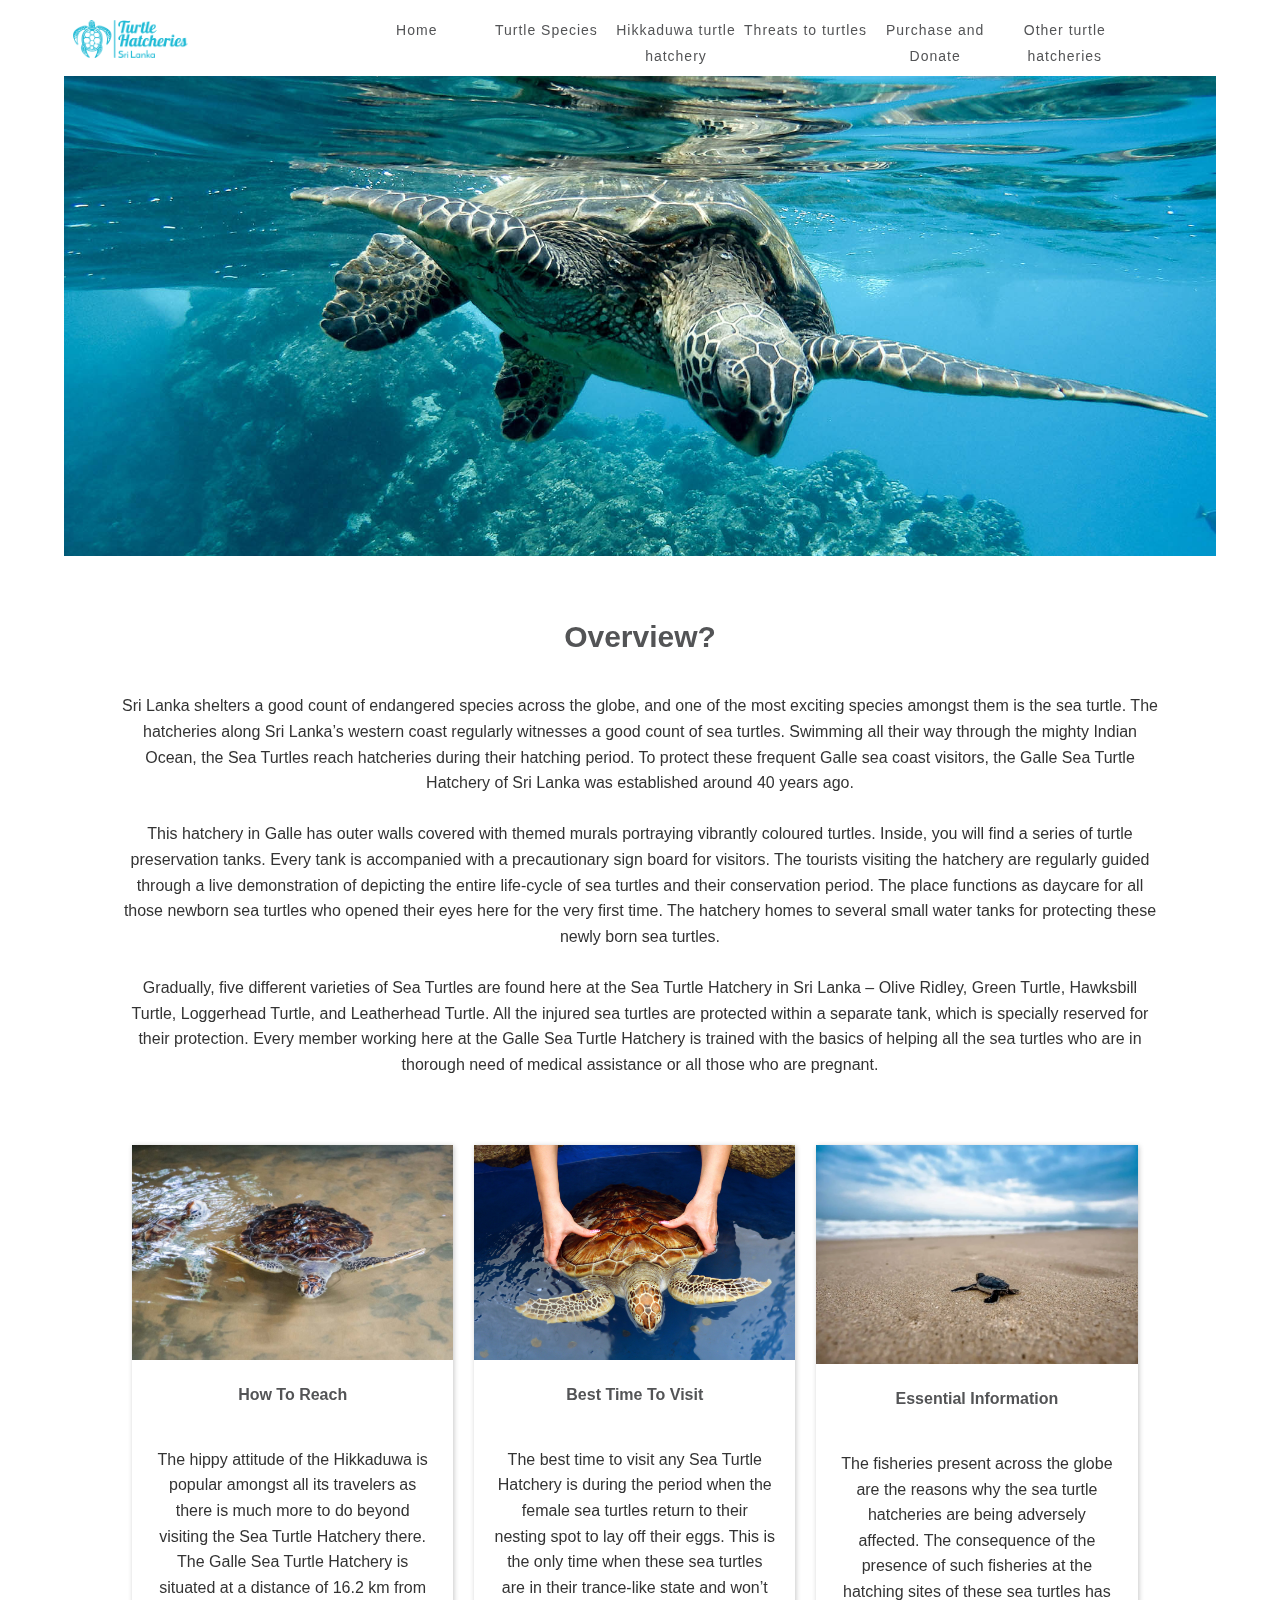
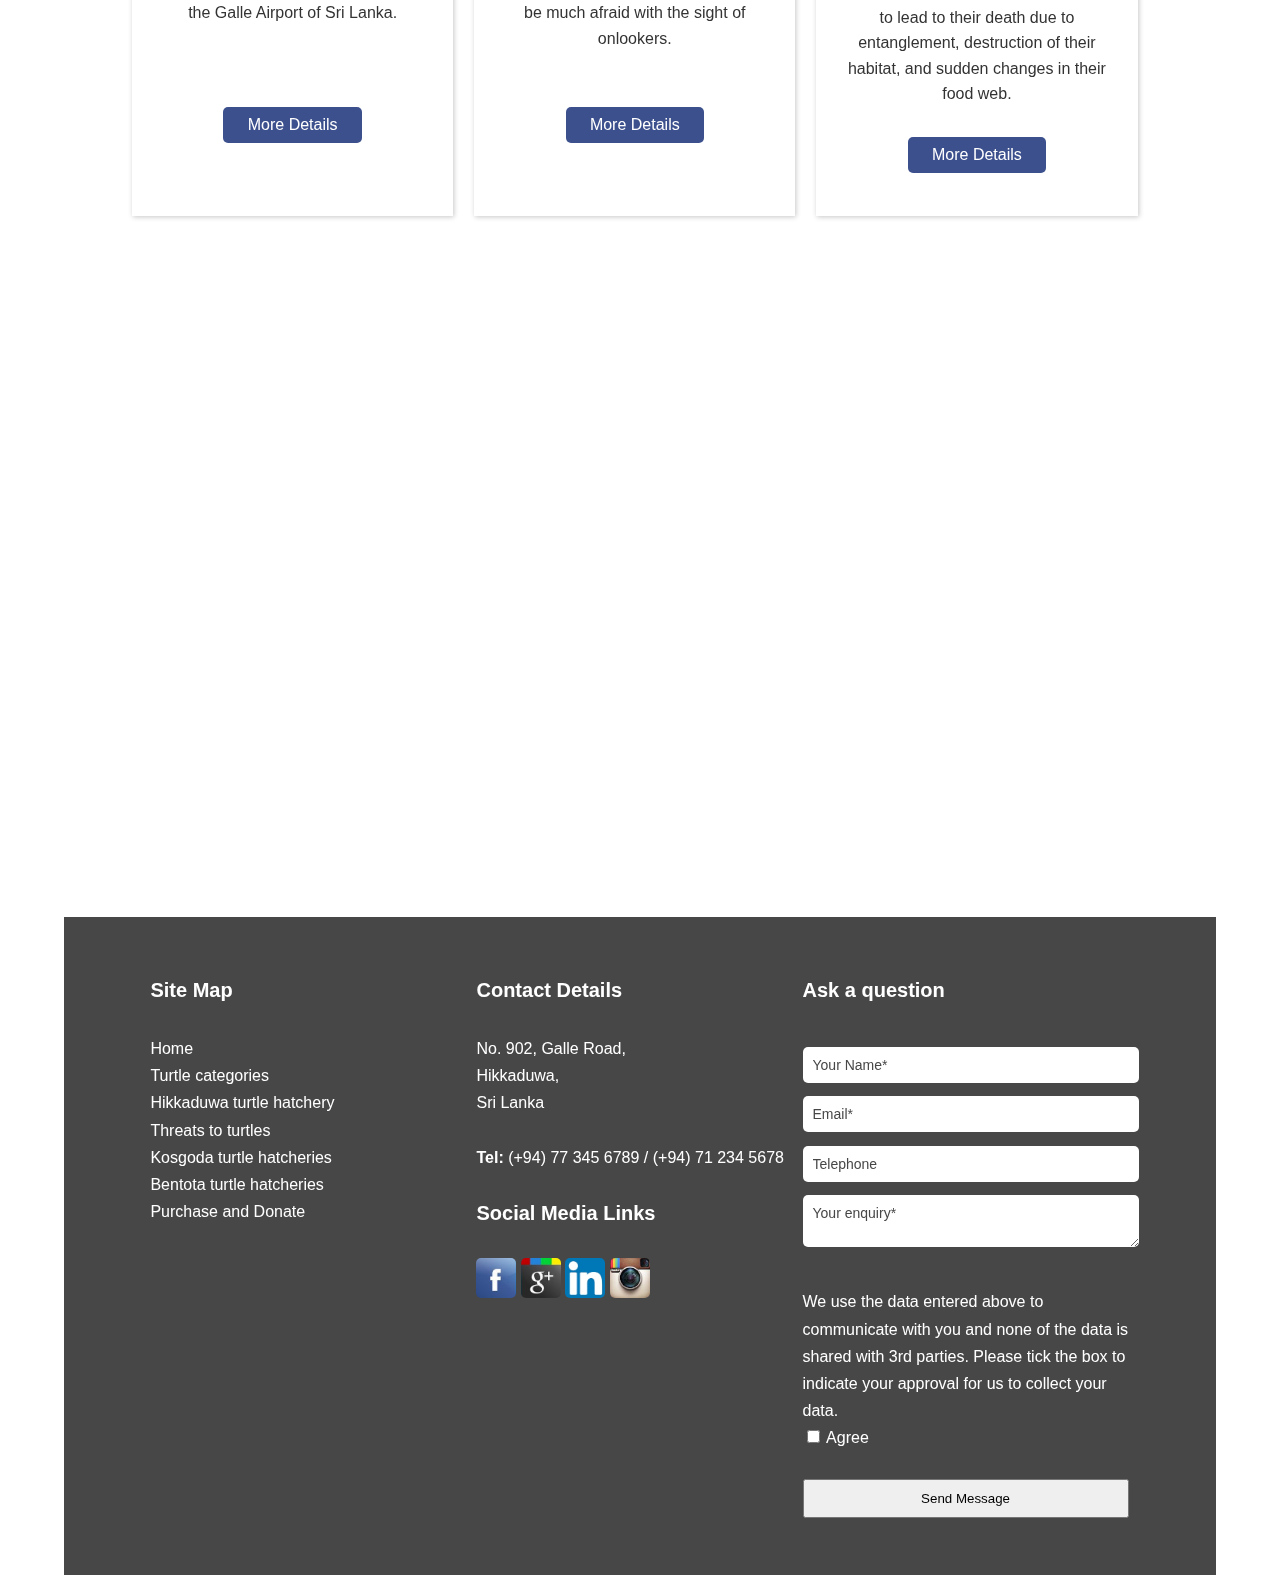
<file: index.html>
<!DOCTYPE html>
<html lang="en">
<head>
    <head>


        <meta http-equiv="Content-Type" content="text/html; charset=utf-8">
        <meta name="viewport" content="width=device-width, initial-scale=1">
        <title>Turtle hatcheries in Sri Lanka</title>
        <meta name="description" content=""/>
        <meta name="author" content="">
        <link rel="icon" href="img/favicon.png">
        <link rel="stylesheet" href="css/structure.css">
        <link rel="stylesheet" href="css/index.css">
        <style>


            
        </style>

        <script src="https://ajax.googleapis.com/ajax/libs/jquery/1.11.1/jquery.min.js"></script>
        <script src="js/responsiveslides.min.js"></script>
        

    </head>
</head>
<body>

<div id="header">
    <a href="index.html"><img class="logo"
                              src="img/logo/turtle-hatcheries-high-resolution-logo-color-on-transparent-background.png"
                              alt="irwin energy engineering company logo"></a>

    <div id="menu_but" class="container" onclick="myFunction(this)">
        <div class="bar1"></div>
        <div class="bar2"></div>
        <div class="bar3"></div>
    </div>

    <script>
        function myFunction(x) {
            x.classList.toggle("change");
        }
    </script>

<div id="nav">
    <ul>
        <li><a href="index.html">Home</a></li>
        <li><a href="turtle_categories.html">Turtle Species</a></li>
        <li><a href="hikkaduwa-turtle-hatchery.html">Hikkaduwa turtle hatchery</a></li>
        <li><a href="threats-to-turtles.html">Threats to turtles</a></li>
        <li><a href="donation.html">Purchase and Donate</a></li>
        <li id="other">
            <a onclick="showPopup()">Other turtle hatcheries</a>
            <ul id="other-content" style="display: none; position: fixed; background-color: white;">
                <li style="width: 100%; "><a style="padding: 2% 5%; text-align: left;" href="kosgoda-turtle-hatchery.html">Kosgoda turtle hatcheries</a></li>
                <li style="width: 100%"><a style="padding: 2% 5%; text-align: left;" href="bentota-turtle-hatchery.html">Bentota turtle hatcheries</a></li>
            </ul>
        </li>
        
        <script>
            function showPopup() {
                var popup = document.getElementById("other-content");
                if (popup.style.display === "none") {
                    popup.style.display = "block";
                } else {
                    popup.style.display = "none";
                }
            }

    </script>


</div>

<div class="bb_main">
    <ul class="rslides">


        <li>
            <h3 class="bb_h3_text" style="background-color: rgba(10,10,10,0.6);">Turtle hatcheries in Sri Lanka</h3>
            <p class="bb_p_text">
                <b>Explore</b><br/><br/>
                <a href="">View Details</a><br/>
                <a href="">Contact us</a>
                <a href="">Make an enquiry</a><br/>
            </p>

            <img src="img/Sea_Turtle_Banner_03.jpg" alt="">
            <!--            <img  src="img/turtle-hatcheries-in-sri-lanka.jpg" alt="">-->

        </li>


    </ul>

    <div style="position: relative;top: 0;left: 0;">

    </div>

</div><!-- bb -->


<div id="intro">
    <h1>Overview?</h1>
    <p>
        Sri Lanka shelters a good count of endangered species across the globe, and one of the most exciting species
        amongst them is the sea turtle. The hatcheries along Sri Lanka’s western coast regularly witnesses a good count
        of sea turtles. Swimming all their way through the mighty Indian Ocean, the Sea Turtles reach hatcheries during
        their hatching period. To protect these frequent Galle sea coast visitors, the Galle Sea Turtle Hatchery of Sri
        Lanka was established around 40 years ago.
        <br/>
        <br/>
        This hatchery in Galle has outer walls covered with themed murals portraying vibrantly coloured turtles. Inside,
        you will find a series of turtle preservation tanks. Every tank is accompanied with a precautionary sign board
        for visitors. The tourists visiting the hatchery are regularly guided through a live demonstration of depicting
        the entire life-cycle of sea turtles and their conservation period. The place functions as daycare for all those
        newborn sea turtles who opened their eyes here for the very first time. The hatchery homes to several small
        water tanks for protecting these newly born sea turtles.
        <br/>
        <br/>
        Gradually, five different varieties of Sea Turtles are found here at the Sea Turtle Hatchery in Sri Lanka –
        Olive Ridley, Green Turtle, Hawksbill Turtle, Loggerhead Turtle, and Leatherhead Turtle. All the injured sea
        turtles are protected within a separate tank, which is specially reserved for their protection. Every member
        working here at the Galle Sea Turtle Hatchery is trained with the basics of helping all the sea turtles who are
        in thorough need of medical assistance or all those who are pregnant.
    </p>
    <!-- <a class="but_red" href="aboutus.php">ffff</a> <a class="but_red" href="">Explore Tours</a> <a class="but_red" href="custom.php">fff</a> -->
</div><!-- intro -->

<div id="spcl_bb">


    <div class="bb_blk_img">
        <li><img src="img/Sri-Lanka-2017-422_new.jpg" alt=""></li>
        <div class="bb_desc1"><h3>How To Reach</h3>
            <p>The hippy attitude of the Hikkaduwa is popular amongst all its travelers as there is much more to do
                beyond visiting the Sea Turtle Hatchery there. The Galle Sea Turtle Hatchery is situated at a distance
                of 16.2 km from the Galle Airport of Sri Lanka.
                <br/>
                <br/>
                <br/>
            </p>
            <a class="but" href="">More Details</a>
        </div>
    </div><!-- bb blk img -->


    <div class="bb_blk_img">
        <img src="img/invite-to-paradise-sri-lanka-holidays-honeymoons-specialists-wildlife-baby-sea-turtle-hatchery-visit-habaraduwa-kosgoda-2.jpg"
             alt="">
        <div class="bb_desc1"><h3>Best Time To Visit</h3>
            <p>The best time to visit any Sea Turtle Hatchery is during the period when the female sea turtles return to
                their nesting spot to lay off their eggs. This is the only time when these sea turtles are in their
                trance-like state and won’t be much afraid with the sight of onlookers.
                <br/>
                <br/>
            </p>
            <a class="but" href="">More Details</a>
        </div>
    </div><!-- bb blk img -->


    <div class="bb_blk_img">
        <li><img src="img/babyturtle.png" alt=""></li>
        <div class="bb_desc1"><h3>Essential Information</h3>
            <p>The fisheries present across the globe are the reasons why the sea turtle hatcheries are being adversely
                affected. The consequence of the presence of such fisheries at the hatching sites of these sea turtles
                has to lead to their death due to entanglement, destruction of their habitat, and sudden changes in
                their food web.
            </p>
            <a class="but" href="">More Details</a></div>
    </div><!-- bb blk img -->


</div>
<!-- specl bb -->


<br/>
<br/>
<iframe width="100%" height="500" 
        src="https://www.youtube.com/embed/Om6WLIBJvgg">
</iframe>

<br/>
<br/>
<br/>
<br/>
<br/>


<!--Bottom section -->


<div id="footer">
    <div id="footer_pg">

        <div class="col" id="ft_nav">
            <h4>Site Map</h4>

            <ul>
                <li><a href="index.html">Home</a></li>
                <li><a href="turtle_categories.html">Turtle categories</a></li>
                <li><a href="hikkaduwa-turtle-hatchery.html">Hikkaduwa turtle hatchery</a></li>
                <li><a href="threats-to-turtles.html">Threats to turtles</a></li>
                <!--                <li><a href="">Other turtle hatcheries</a></li>-->
                <li><a href="kosgoda-turtle-hatchery.html">Kosgoda turtle hatcheries</a></li>
                <li><a href="bentota-turtle-hatchery.html">Bentota turtle hatcheries</a></li>
                <li><a href="donation.html">Purchase and Donate</a></li>
            </ul>


        </div>

        <div class="col">
            <h4>Contact Details</h4>
            No. 902, Galle Road,<br/>Hikkaduwa,<br/>Sri Lanka<br/><br/>

            <b>Tel:</b> (+94) 77 345 6789 / (+94) 71 234 5678
            <br/><br/>
            <h4>Social Media Links</h4>
            <a class="buts_social" href="" target="_blank"><img src="img/sm_fb.jpg" alt="facebook fan page icon"></a>
            <a class="buts_social"><img src="img/sm_gp.jpg" alt=""></a>
            <!--            <a class="buts_social" href="" target="_blank"><img src="img/sm_yt.jpg" alt=""></a>-->
            <a class="buts_social" href="" target="_blank"><img src="img/sm_ln.jpg" alt=""></a>
            <a class="buts_social" href="" target="_blank"><img src="img/sm_in.jpg" alt="instagram fan page icon"></a>


        </div>

        <div class="col">
            <h4 style="margin-bottom: 0;">Ask a question</h4>

            <form class="ft_form" name="cform" action="pslg.php" method="post">
                <input id="sec" type="text" name="email"><br/>
                <input name="cf3" type="text" placeholder="Your Name*" required> <br/>
                <input name="cf5" type="email" placeholder="Email*" required> <br/>
                <input name="cf6" type="text" placeholder="Telephone"><br/>
                <textarea name="cf13" placeholder="Your enquiry*"></textarea><br/>

                <input id="tkn" name="tkn" type="hidden"/>
                <br/>
                <p>We use the data entered above to communicate with you and none of the data is shared with 3rd
                    parties. Please tick the box to indicate your approval for us to collect your data.</p>
                <input type="checkbox" required> Agree
                <br/><br/>
                <input class="but" type="submit" name="post_but" value="Send Message">
            </form>
        </div>

    </div>
</div>
</body>
</html>
</file>
<file: css/structure.css>
@import url('https://fonts.googleapis.com/css?family=Comfortaa|Open+Sans+Condensed:300');

html, body, div, span, object, iframe, h1, h2, h3, h4, h5, h6, p, blockquote, pre, abbr, address, cite, code, del, dfn, em, img, ins, kbd, q, samp, small, strong, sub, var, b, i, dl, dt, dd, ol, ul, li, fieldset, form, label, legend, table, caption, tbody, tfoot, thead, tr, th, td, article, aside, canvas, details, figcaption, figure, footer, header, hgroup, menu, nav, section, summary, time, mark, audio, video {
    margin: 0;
    padding: 0;
    border: 0;
    outline: 0;
    font-size: 100%;
    vertical-align: baseline;
    background: transparent
}

a {
    margin: 0;
    padding: 0;
    font-size: 100%;
    vertical-align: baseline;
    background: transparent;
    text-decoration: none;
}

ul {
    list-style-type: none;
}

/*html,body,div,span,object,iframe,h1,h2,h3,h4,h5,h6,p,blockquote,pre,abbr,address,cite,code,del,dfn,em,img,ins,kbd,q,samp,small,strong,sub,var,b,i,dl,dt,dd,ol,ul,li,fieldset,form,label,legend,table,caption,tbody,tfoot,thead,tr,th,td,article,aside,canvas,details,figcaption,figure,footer,header,hgroup,menu,nav,section,summary,time,mark,audio,video{margin:0;padding:0;border:0;outline:0;font-size:100%;vertical-align:baseline;background:transparent}*/
/*a{margin:0;padding:0;font-size:100%;vertical-align:baseline;background:transparent;text-decoration: none;}*/
/*ul{list-style-type: none;}*/


body {
    background-color: #fff;
}

img {
    width: 100%;
    display: block;
}

body {
    font-family: sans-serif;
    color: #333;
    line-height: 160%;
    font-size: 16px;
}

#header {
    width: 90%;
    margin: auto;
    overflow: auto;
    padding: 0 5%;
    position: sticky;
    z-index: 9999;
    background-color: #fff;
    box-shadow: 0px 0px 5px #c7c7c7;
    top: 0;
}

.logo {
    width: 10%;
    float: left;
    padding: 9px;
    padding-top: 20px;
}

#menu_but {
    display: none;
    float: right;
    margin: 3% 2%;
}

.bar1, .bar2, .bar3 {
    width: 35px;
    height: 2px;
    background-color: #c7c7c7;
    margin: 6px 0;
    transition: 0.4s;
}

.change .bar1 {
    -webkit-transform: rotate(-45deg) translate(-9px, 6px);
    transform: rotate(-45deg) translate(-4px, 6px);
}

.change .bar2 {
    opacity: 0;
}

.change .bar3 {
    -webkit-transform: rotate(45deg) translate(-8px, -8px);
    transform: rotate(45deg) translate(-6px, -8px);
}


h1, h2, h3, h4 {
    color: #535456;
    line-height: 150%;
}

h1 {
    font-size: 30px;
}

h2 {
    font-size: 22px;
}

#nav {
    width: 75%;
    float: right; /*background-color: pink;*/
    font-size: 14px;
}

#nav ul {
}

#nav ul li {
    float: left;
    width: 15%; /*width:19%;*/
}

#nav a {
    display: block;
    color: #535456; /*background-color: yellow;*/
    text-align: center;
    padding: 14% 2%;
    letter-spacing: 1px;
    height: 40px;
}

#nav a:hover {
    background-color: #f2f2f2;
}

#nav a.mob_show {
    display: none;
}

.pg {
    width: 85%;
    margin: auto;
    overflow: auto;
    padding: 5%;
}

.pg h1, .pg h2, .pg h3, .pg p {
    margin-bottom: 30px;
}


#sec {
    background-color: transparent;
    margin: 0;
}

#footer {
    z-index: 23;
    background-color: #474747;
    color: #fff;
    overflow: auto;
    padding: 3% 0;
    line-height: 170%;
    clear: both;
}

#footer_pg {
    width: 85%;
    margin: auto;
    padding: 2%;
    overflow: auto;
}

#footer_pg .col {
    width: 33.3%;
    float: left;
}

#footer h4 {
    color: #fff;
    text-align: left;
    font-size: 20px;
    margin-bottom: 30px;
}

#footer a {
    color: #fff;
}

#footer a:hover {
    text-decoration: underline;
}

.ft_form button {
    background-color: #c7c7c7;
    color: #333;
    padding: 10px;
    border-radius: 5px;
    border: none;
    margin: 2% 0;
}

.ft_form input[type="text"], .ft_form input[type="email"], .ft_form textarea {
    width: 97%;
    margin: 2% 0;
    padding: 10px;
    color: #474747;
    font-size: 14px;
    border-radius: 5px;
    border: none;
    font-family: sans-serif;
}

.ft_form input[type="submit"]{
    width: 100%;
    padding: 10px;
}

::placeholder { /* Chrome, Firefox, Opera, Safari 10.1+ */
    color: #474747;
    opacity: 1; /* Firefox */
}

:-ms-input-placeholder { /* Internet Explorer 10-11 */
    color: #474747;
}

::-ms-input-placeholder { /* Microsoft Edge */
    color: #474747;
}

.buts_social {
    display: inline-block;
    width: 40px;
}

.buts_social img {
    border-radius: 5px;
}

.but:hover {
    opacity: 0.8;
}


@media only screen and (max-width: 1018px) {
    #nav a {
        font-size: 15px;
    }

}

@media only screen and (max-width: 944px) {

    #nav {
        display: none;
    }

    #menu_but {
        display: block;
    }

    #nav a.mob_show {
        display: block;
        margin-bottom: 10px;
    }

    #nav a.mob_dont_show {
        display: none;
    }

    .logo {
        width: 25%;
        float: left;
        padding: 8px 5px;
        max-width: 150px;
    }

    #nav {
        width: 100%;
        float: none; /*background-color: pink;*/
        clear: both;
    }

    #nav ul {
    }

    #nav ul li {
        float: none;
        width: 100%;
        border-bottom: 1px solid #c7c7c7;
    }

    #nav a {
        display: block;
        color: #535456;
        text-align: center;
        padding: 4% 2%;
        margin: 0 0;
    }


    #footer {
        background-color: #474747;
        color: #fff;
        overflow: auto;
        padding: 30px 0;
        line-height: 170%;
    }

    #footer_pg {
        width: 90%;
        margin: auto;
        padding: 0;
        overflow: auto;
    }

    #footer_pg .col {
        width: 97%;
        float: none;
        margin: auto;
    }

    #ft_nav {
        display: none;
    }

    #ft_note {
        text-align: center;
    }

    #footer h4 {
        margin: 30px 0;
    }
    #other{
        display: none;
    }

    #kosgoda{
        display: block;
    }

    #bentota{
        display: block;
    }
}
</file>
<file: css/index.css>
.alert {
    position: fixed;
    top: 0;
    width: 96%;
    background-color: yellow;
    font-size: 14px;
    text-align: center;
    padding: 20px 2%;
    opacity: 1;
    animation-name: alert;
    animation-duration: 5s;
    animation-fill-mode: forwards;
    z-index: 999999;
}

.msg_sent {
    background-color: #c8ffbe;
}

.msg_not_sent {
    background-color: #ffede4;
}

/* Safari 4.0 - 8.0 */
@-webkit-keyframes alert {
    0% {
        opacity: 0;
    }
    20% {
        opacity: 1;
    }
    80% {
        opacity: 1;
    }
    100% {
        opacity: 0;
        display: none;
        z-index: -999;
    }
}

/* Standard syntax */
@keyframes alert {
    0% {
        opacity: 0;
    }
    20% {
        opacity: 1;
    }
    80% {
        opacity: 1;
    }
    100% {
        opacity: 0;
        display: none;
        z-index: -999;
    }
}


#intro {
    margin: 5% 0;
    text-align: center;
}

#intro h1 {
    text-align: center;
    width: 90%;
    margin: 3% auto;
    max-width: 590px;
}

#intro p {
    text-align: center;
    width: 90%;
    margin: 3% auto;
}

.mob_dsp {
    display: none;
}

h1.mob_dsp {
    margin-top: 15%;
    text-align: center;
    font-weight: normal;
}

.grecaptcha-badge {
    z-index: 999;
}

#spcl_bb {
    clear: both;
    width: 90%;
    margin: auto;
    position: relative;
    overflow: auto;
    padding-bottom: 30px;
    text-align: center;
}


/*-----------------*/
.bb_main {
    width: 100%;
    clear: both; /*max-height: 488px;*/
    overflow: hidden;
}

.bb_main .rslides {
    z-index: 999;
    position: relative;
    list-style: none;
    overflow: hidden;
    width: 100%;
    padding: 0;
    margin: 0;
    background-color: #fff;
}

.bb_main .rslides li {
    -webkit-backface-visibility: hidden;
    position: absolute;
    display: none;
    width: 100%;
    left: 0;
    top: 0;
}

.bb_main .rslides li:first-child {
    position: relative;
    display: block;
    float: left;
}

.bb_main .rslides img {
    display: block;
    height: auto;
    float: right;
    width: 100%;
}


.bb_h3_text { /*background-color: rgba(44, 43, 72, 0.6);*/
    position: absolute;
    top: 0;
    right: 0;
    width: 35%;
    color: #fff;
    z-index: 9999;
    height: 100%;
    font-size: 35px;
    line-height: 150%;
    padding: 5%;
    display: block;
    display: none;
}

.bb_p_text {
    position: absolute;
    right: 0;
    top: 250px;
    color: #fff;
    z-index: 9999;
    font-size: 23px;
    display: block;
    width: 35%;
    padding: 0 5%;
    display: none;
}

.bb_p_text a {
    color: inherit;
    font-size: 16px;
    display: none;
}

/*-----------*/


.bb {
    margin-top: 20px;
    margin-bottom: 100px;
    overflow: auto;
}

.bb .lt {
    padding-top: 10px;
    width: 45%;
    float: left;
    min-height: 400px;
    padding-left: 7%;
}

.bb .lt .img_blk {
    width: 31%;
    float: left;
    margin: 1%;
    position: relative;
}

.bb .lt img {
    display: block;
    width: 100%;
}

.bb .lt .img_blk p {
    position: absolute;
    bottom: 0;
    background-color: #000;
    opacity: 0.7;
    color: #fff;
    width: 100%;
    text-align: center;
    padding: 3px 0;
}


/* make keyframes that tell the start state and the end state of our object */
@-webkit-keyframes fadeIn {
    from {
        opacity: 0;
    }
    to {
        opacity: 1;
    }
}

@-moz-keyframes fadeIn {
    from {
        opacity: 0;
    }
    to {
        opacity: 1;
    }
}

@keyframes fadeIn {
    from {
        opacity: 0;
    }
    to {
        opacity: 1;
    }
}

.img_blk {
    opacity: 0; /* make things invisible upon start */
    -webkit-animation: fadeIn ease-in 1; /* call our keyframe named fadeIn, use animattion ease-in and repeat it only 1 time */
    -moz-animation: fadeIn ease-in 1;
    animation: fadeIn ease-in 1;

    -webkit-animation-fill-mode: forwards; /* this makes sure that after animation is done we remain at the last keyframe value (opacity: 1)*/
    -moz-animation-fill-mode: forwards;
    animation-fill-mode: forwards;

    -webkit-animation-duration: 3s;
    -moz-animation-duration: 3s;
    animation-duration: 3s;
}

/*.fade-in.blk_one {
  -webkit-animation-delay: 0s;
  -moz-animation-delay: 0s;
  animation-delay: 0s;
}

.fade-in.blk_two {
  -webkit-animation-delay: 0.2s;
  -moz-animation-delay:0.2s;
  animation-delay: 0.2s;
}

.fade-in.blk_three {
  -webkit-animation-delay: 0.4s;
  -moz-animation-delay: 0.4s;
  animation-delay: 0.4s;
}



.fade-in.blk_four {
  -webkit-animation-delay: 0.6s;
  -moz-animation-delay: 0.6s;
  animation-delay: 0.6s;
}

.fade-in.blk_five {
  -webkit-animation-delay: 0.8s;
  -moz-animation-delay:0.8s;
  animation-delay: 0.8s;
}

.fade-in.blk_six {
  -webkit-animation-delay: 1s;
  -moz-animation-delay: 1s;
  animation-delay: 1s;
}


.fade-in.blk_seven{
  -webkit-animation-delay: 1.2s;
  -moz-animation-delay: 1.2s;
  animation-delay: 1.2s;
}

.fade-in.blk_eight {
  -webkit-animation-delay: 1.4s;
  -moz-animation-delay:1.4s;
  animation-delay: 1.4s;
}

.fade-in.blk_nine {
  -webkit-animation-delay: 1.6s;
  -moz-animation-delay: 1.6s;
  animation-delay: 1.6s;
}*/


.bb .rt {
    padding-top: 10px;
    width: 48%;
    float: right; /*background: #f2f2f2;*/
    min-height: 400px;
    position: relative;
    overflow: hidden;
}

.item-1, .item-2, .item-3 {
    position: absolute;
    display: block;
    top: 20%;
    width: 60%;
    animation-duration: 30s;
    animation-timing-function: ease-in-out;
    animation-iteration-count: infinite;
    overflow: hidden;
}

.item-4 {
    position: absolute;
    display: block;
    top: 20%;
    width: 60%;
    animation-duration: 30s;
    animation-timing-function: ease-in-out;
    animation-iteration-count: infinite;
    overflow: hidden;
}

/*
.item-1{
  animation-name: anim-1;
}

.item-2{
  animation-name: anim-2;
}

.item-3{
  animation-name: anim-3;
}



@keyframes anim-1 {
  0%, 8.3% { right: -100%; opacity: 0; }
  8.3%,25% { right: 25%; opacity: 1; }
  33.33%, 100% {opacity: 0; }
}

@keyframes anim-2 {
  0%, 33.33% { right: -100%; opacity: 0; }
  41.63%, 58.29% { right: 25%; opacity: 1; }
  66.66%, 100% {opacity: 0; }
}

@keyframes anim-3 {
  0%, 66.66% { right: -100%; opacity: 0; }
  74.96%, 91.62% { right: 25%; opacity: 1; }
  95% {opacity: 0; }
  100% {opacity: 0;}

}
*/
.bb .rt h3 {
    font-size: 35px;
}

.bb .rt p {
    font-size: 18px;
    margin-top: 30px;
}

.bb .rt a {
    color: #3c508d;
}


#spcl_bb {
    margin-top: 37px;
    display: flex;
    flex-wrap: wrap;
}

.bb_blk_img {
    width: 31%;
    display: inline-block;
    overflow: hidden;
    position: relative;
    margin: 1%;
    box-shadow: 1px 1px 5px #c7c7c7;
    padding-bottom: 30px;
    min-width: 300px;
    list-style: none;
}

.bb_blk_img h2 {
    text-align: center;
    padding: 20px;
}


.bb_desc1 {
    background-color: #fff; /*position: absolute;bottom: 0;*/
    width: 100%;
    padding: 1% 0; /*opacity: 0.7;*/
    z-index: 5000;
}

.bb_desc1 h3 {
    margin: 20px 0;
}

.bb_desc1 p {
    color: #333;
    text-align: center;
    min-height: 80px;
    padding: 20px 20px;
    overflow: auto;
}

.bb_desc1 a {
    display: block;
    background-color: #3c508d;
    color: #fff;
    text-align: center;
    width: 40%;
    border-radius: 5px;
    margin: 10px auto;
    padding: 5px;
}

.bb_desc2 {
    display: none;
    margin-top: 20px;
    z-index: 5500;
}


@media only screen and (max-width: 944px) {


    .bb_main {
        width: auto;
        height: 500px;
        clear: both;
        max-height: unset;
        overflow: unset;
    }

    .bb_main .rslides {
        z-index: 999;
        position: relative;
        list-style: none;
        overflow: hidden;
        width: 100%;
        padding: 0;
        margin: 0;
        background-color: #fff;
    }

    .bb_main .rslides li {
        -webkit-backface-visibility: hidden;
        position: absolute;
        display: none;
        width: 100%;
        left: 0;
        top: 0;
    }

    .bb_main .rslides li:first-child {
        position: relative;
        display: block;
        float: left;
    }

    .bb_main .rslides img {
        display: block;
        height: 500px;
        float: right;
        width: auto;
        position: relative;
        right: -65%;
    }

    /*

    .bb_h3_text{background-color: rgba(44, 43, 72, 0.4);position:absolute;top: 0;right:0;width: 90%;color:#fff;z-index: 9999;height:100%;font-size: 32px;line-height: 150%;padding:70px 5%;display: block;text-align: center;}

    .bb_p_text{position: absolute;right: 0;top: 43%;color: #fff;z-index: 9999;font-size: 23px;display: block;width: 90%;padding:50px 5%;text-align: center;}
    .bb_p_text a{color: inherit;font-size: 18px;}

    */
    .bb .lt {
        padding-top: 10px;
        width: 90%;
        float: none;
        min-height: unset;
        padding-left: unset;
        margin: auto;
    }

    .bb .lt .img_blk {
        width: 32%;
        float: left;
        margin: 0.5%;
        position: relative;
    }

    /*.bb .lt .img_blk p{font-size: 13px;padding: 0;}
    */
    .bb .rt {
        padding-top: 10px;
        width: 90%;
        float: none; /*background: #f2f2f2;*/
        min-height: 400px;
        position: relative;
        overflow: hidden;
        margin: auto;
        text-align: center;
    }


    .item-1, .item-2, .item-3 {
        position: absolute;
        display: block;
        top: 5%;
        width: 90%;
        animation-duration: 30s;
        animation-timing-function: ease-in-out;
        animation-iteration-count: infinite;
        overflow: hidden;
    }


    /*@keyframes anim-1 {
      0%, 8.3% { right: -100%; opacity: 0; }
      8.3%,25% { right: 5%; opacity: 1; }
      33.33%, 100% {opacity: 0; }
    }

    @keyframes anim-2 {
      0%, 33.33% { right: -100%; opacity: 0; }
      41.63%, 58.29% { right: 5%; opacity: 1; }
      66.66%, 100% {opacity: 0; }
    }

    @keyframes anim-3 {
      0%, 66.66% { right: -100%; opacity: 0; }
      74.96%, 91.62% { right: 5%; opacity: 1; }
      95% {opacity: 0; }
      100% {opacity: 0;}

    }*/
    .bb .rt h3 {
        font-size: 28px;
    }

    .bb_blk_img {
        width: 98%;
        float: none;
        margin: 0% auto;
        margin-top: 10%;
    }

    .mob_dsp {
        display: block;
    }

    #spcl_bb {
        width: 85%;
    }

    #intro h3 {
        display: none;
    }

    #intro h1 {
        font-weight: normal;
        line-height: 130%;
    }

    .tour_blk {
        width: 85%;
    }

    .col50 {
        width: unset;
        display: block;
    }

    form {
        overflow: unset;
    }


}
</file>
